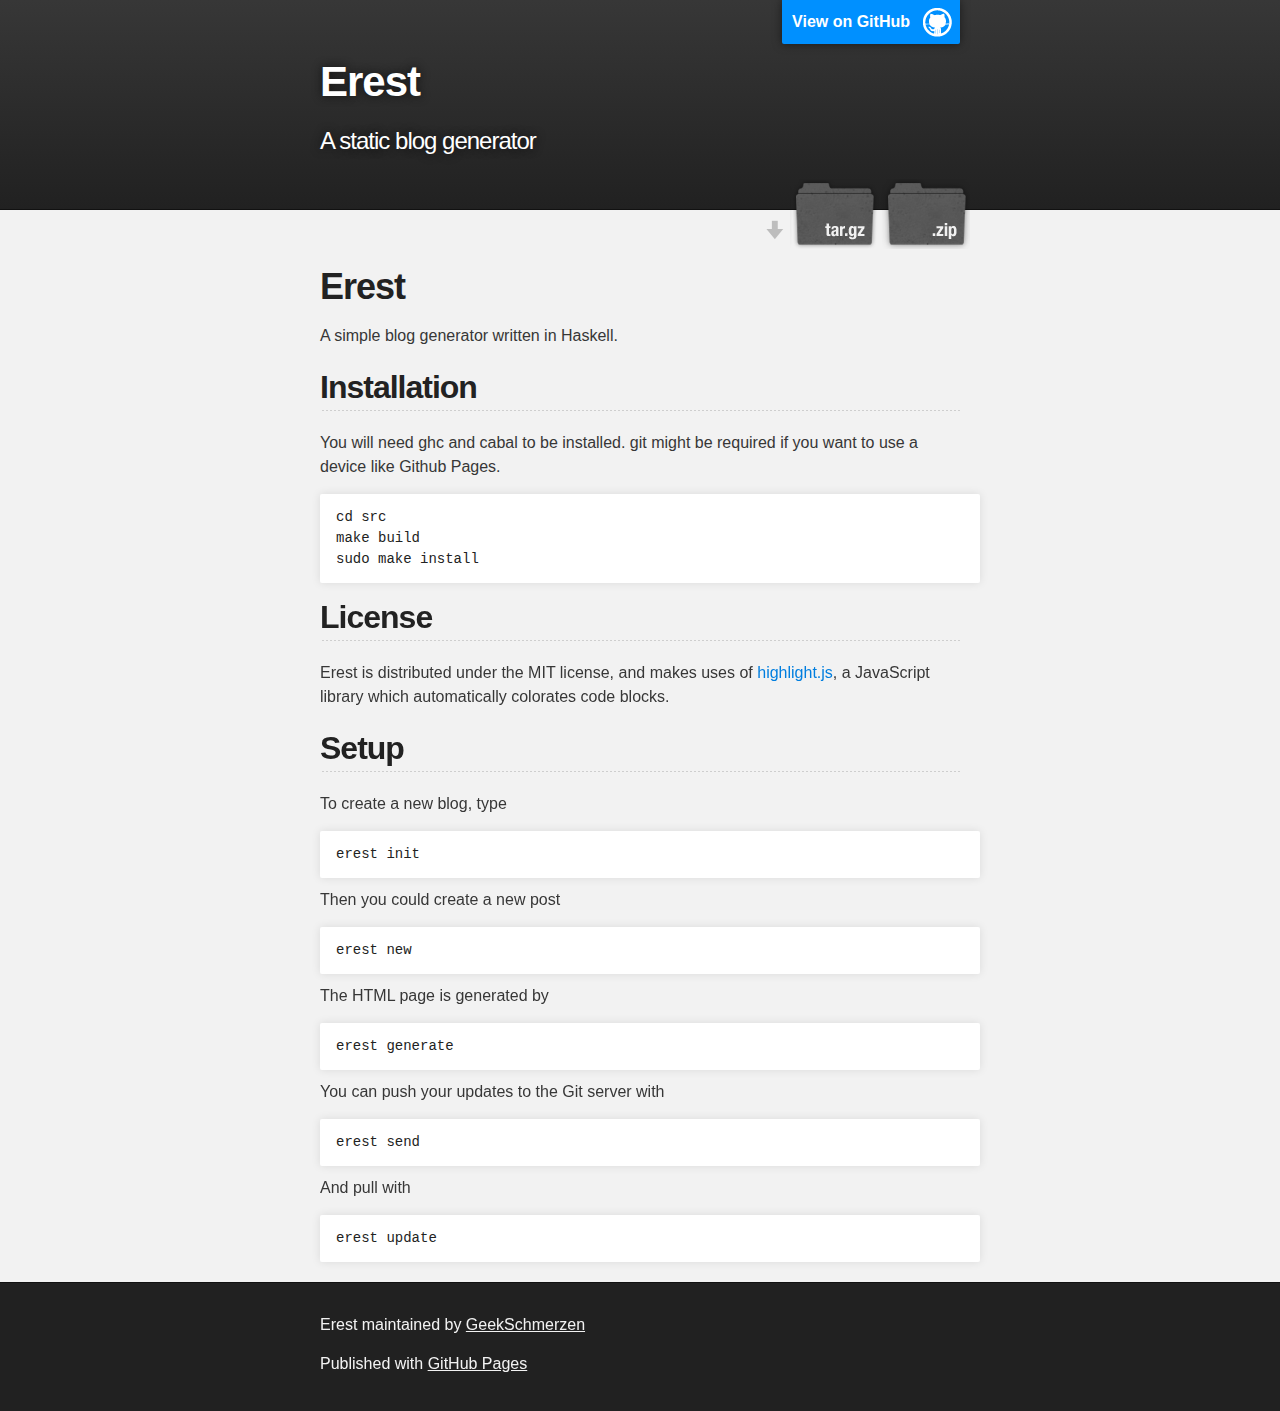
<file: index.html>
<!DOCTYPE html>
<html>

  <head>
    <meta charset='utf-8' />
    <meta http-equiv="X-UA-Compatible" content="chrome=1" />
    <meta name="description" content="Erest : A static blog generator" />

    <link rel="stylesheet" type="text/css" media="screen" href="stylesheets/stylesheet.css">

    <title>Erest</title>
  </head>

  <body>

    <!-- HEADER -->
    <div id="header_wrap" class="outer">
        <header class="inner">
          <a id="forkme_banner" href="https://github.com/GeekSchmerzen/erest">View on GitHub</a>

          <h1 id="project_title">Erest</h1>
          <h2 id="project_tagline">A static blog generator</h2>

            <section id="downloads">
              <a class="zip_download_link" href="https://github.com/GeekSchmerzen/erest/zipball/master">Download this project as a .zip file</a>
              <a class="tar_download_link" href="https://github.com/GeekSchmerzen/erest/tarball/master">Download this project as a tar.gz file</a>
            </section>
        </header>
    </div>

    <!-- MAIN CONTENT -->
    <div id="main_content_wrap" class="outer">
      <section id="main_content" class="inner">
        <h1>
<a name="erest" class="anchor" href="#erest"><span class="octicon octicon-link"></span></a>Erest</h1>

<p>A simple blog generator written in Haskell.</p>

<h2>
<a name="installation" class="anchor" href="#installation"><span class="octicon octicon-link"></span></a>Installation</h2>

<p>You will need ghc and cabal to be installed. git might be required if you want to use a device like Github Pages.</p>

<pre><code>cd src
make build
sudo make install
</code></pre>

<h2>
<a name="license" class="anchor" href="#license"><span class="octicon octicon-link"></span></a>License</h2>

<p>Erest is distributed under the MIT license, and makes uses of <a href="http://softwaremaniacs.org/soft/highlight/en/">highlight.js</a>, a JavaScript library which automatically colorates code blocks.</p>

<h2>
<a name="setup" class="anchor" href="#setup"><span class="octicon octicon-link"></span></a>Setup</h2>

<p>To create a new blog, type</p>

<pre><code>erest init
</code></pre>

<p>Then you could create a new post</p>

<pre><code>erest new
</code></pre>

<p>The HTML page is generated by</p>

<pre><code>erest generate
</code></pre>

<p>You can push your updates to the Git server with</p>

<pre><code>erest send
</code></pre>

<p>And pull with</p>

<pre><code>erest update
</code></pre>
      </section>
    </div>

    <!-- FOOTER  -->
    <div id="footer_wrap" class="outer">
      <footer class="inner">
        <p class="copyright">Erest maintained by <a href="https://github.com/GeekSchmerzen">GeekSchmerzen</a></p>
        <p>Published with <a href="http://pages.github.com">GitHub Pages</a></p>
      </footer>
    </div>

    

  </body>
</html>
</file>
<file: stylesheets/stylesheet.css>
/*******************************************************************************
Slate Theme for GitHub Pages
by Jason Costello, @jsncostello
*******************************************************************************/

@import url(pygment_trac.css);

/*******************************************************************************
MeyerWeb Reset
*******************************************************************************/

html, body, div, span, applet, object, iframe,
h1, h2, h3, h4, h5, h6, p, blockquote, pre,
a, abbr, acronym, address, big, cite, code,
del, dfn, em, img, ins, kbd, q, s, samp,
small, strike, strong, sub, sup, tt, var,
b, u, i, center,
dl, dt, dd, ol, ul, li,
fieldset, form, label, legend,
table, caption, tbody, tfoot, thead, tr, th, td,
article, aside, canvas, details, embed,
figure, figcaption, footer, header, hgroup,
menu, nav, output, ruby, section, summary,
time, mark, audio, video {
  margin: 0;
  padding: 0;
  border: 0;
  font: inherit;
  vertical-align: baseline;
}

/* HTML5 display-role reset for older browsers */
article, aside, details, figcaption, figure,
footer, header, hgroup, menu, nav, section {
  display: block;
}

ol, ul {
  list-style: none;
}

blockquote, q {
}

table {
  border-collapse: collapse;
  border-spacing: 0;
}

/*******************************************************************************
Theme Styles
*******************************************************************************/

body {
  box-sizing: border-box;
  color:#373737;
  background: #212121;
  font-size: 16px;
  font-family: 'Myriad Pro', Calibri, Helvetica, Arial, sans-serif;
  line-height: 1.5;
  -webkit-font-smoothing: antialiased;
}

h1, h2, h3, h4, h5, h6 {
  margin: 10px 0;
  font-weight: 700;
  color:#222222;
  font-family: 'Lucida Grande', 'Calibri', Helvetica, Arial, sans-serif;
  letter-spacing: -1px;
}

h1 {
  font-size: 36px;
  font-weight: 700;
}

h2 {
  padding-bottom: 10px;
  font-size: 32px;
  background: url('../images/bg_hr.png') repeat-x bottom;
}

h3 {
  font-size: 24px;
}

h4 {
  font-size: 21px;
}

h5 {
  font-size: 18px;
}

h6 {
  font-size: 16px;
}

p {
  margin: 10px 0 15px 0;
}

footer p {
  color: #f2f2f2;
}

a {
  text-decoration: none;
  color: #007edf;
  text-shadow: none;

  transition: color 0.5s ease;
  transition: text-shadow 0.5s ease;
  -webkit-transition: color 0.5s ease;
  -webkit-transition: text-shadow 0.5s ease;
  -moz-transition: color 0.5s ease;
  -moz-transition: text-shadow 0.5s ease;
  -o-transition: color 0.5s ease;
  -o-transition: text-shadow 0.5s ease;
  -ms-transition: color 0.5s ease;
  -ms-transition: text-shadow 0.5s ease;
}

a:hover, a:focus {text-decoration: underline;}

footer a {
  color: #F2F2F2;
  text-decoration: underline;
}

em {
  font-style: italic;
}

strong {
  font-weight: bold;
}

img {
  position: relative;
  margin: 0 auto;
  max-width: 739px;
  padding: 5px;
  margin: 10px 0 10px 0;
  border: 1px solid #ebebeb;

  box-shadow: 0 0 5px #ebebeb;
  -webkit-box-shadow: 0 0 5px #ebebeb;
  -moz-box-shadow: 0 0 5px #ebebeb;
  -o-box-shadow: 0 0 5px #ebebeb;
  -ms-box-shadow: 0 0 5px #ebebeb;
}

pre, code {
  width: 100%;
  color: #222;
  background-color: #fff;

  font-family: Monaco, "Bitstream Vera Sans Mono", "Lucida Console", Terminal, monospace;
  font-size: 14px;

  border-radius: 2px;
  -moz-border-radius: 2px;
  -webkit-border-radius: 2px;



}

pre {
  width: 100%;
  padding: 10px;
  box-shadow: 0 0 10px rgba(0,0,0,.1);
  overflow: auto;
}

code {
  padding: 3px;
  margin: 0 3px;
  box-shadow: 0 0 10px rgba(0,0,0,.1);
}

pre code {
  display: block;
  box-shadow: none;
}

blockquote {
  color: #666;
  margin-bottom: 20px;
  padding: 0 0 0 20px;
  border-left: 3px solid #bbb;
}

ul, ol, dl {
  margin-bottom: 15px
}

ul li {
  list-style: inside;
  padding-left: 20px;
}

ol li {
  list-style: decimal inside;
  padding-left: 20px;
}

dl dt {
  font-weight: bold;
}

dl dd {
  padding-left: 20px;
  font-style: italic;
}

dl p {
  padding-left: 20px;
  font-style: italic;
}

hr {
  height: 1px;
  margin-bottom: 5px;
  border: none;
  background: url('../images/bg_hr.png') repeat-x center;
}

table {
  border: 1px solid #373737;
  margin-bottom: 20px;
  text-align: left;
 }

th {
  font-family: 'Lucida Grande', 'Helvetica Neue', Helvetica, Arial, sans-serif;
  padding: 10px;
  background: #373737;
  color: #fff;
 }

td {
  padding: 10px;
  border: 1px solid #373737;
 }

form {
  background: #f2f2f2;
  padding: 20px;
}

/*******************************************************************************
Full-Width Styles
*******************************************************************************/

.outer {
  width: 100%;
}

.inner {
  position: relative;
  max-width: 640px;
  padding: 20px 10px;
  margin: 0 auto;
}

#forkme_banner {
  display: block;
  position: absolute;
  top:0;
  right: 10px;
  z-index: 10;
  padding: 10px 50px 10px 10px;
  color: #fff;
  background: url('../images/blacktocat.png') #0090ff no-repeat 95% 50%;
  font-weight: 700;
  box-shadow: 0 0 10px rgba(0,0,0,.5);
  border-bottom-left-radius: 2px;
  border-bottom-right-radius: 2px;
}

#header_wrap {
  background: #212121;
  background: -moz-linear-gradient(top, #373737, #212121);
  background: -webkit-linear-gradient(top, #373737, #212121);
  background: -ms-linear-gradient(top, #373737, #212121);
  background: -o-linear-gradient(top, #373737, #212121);
  background: linear-gradient(top, #373737, #212121);
}

#header_wrap .inner {
  padding: 50px 10px 30px 10px;
}

#project_title {
  margin: 0;
  color: #fff;
  font-size: 42px;
  font-weight: 700;
  text-shadow: #111 0px 0px 10px;
}

#project_tagline {
  color: #fff;
  font-size: 24px;
  font-weight: 300;
  background: none;
  text-shadow: #111 0px 0px 10px;
}

#downloads {
  position: absolute;
  width: 210px;
  z-index: 10;
  bottom: -40px;
  right: 0;
  height: 70px;
  background: url('../images/icon_download.png') no-repeat 0% 90%;
}

.zip_download_link {
  display: block;
  float: right;
  width: 90px;
  height:70px;
  text-indent: -5000px;
  overflow: hidden;
  background: url(../images/sprite_download.png) no-repeat bottom left;
}

.tar_download_link {
  display: block;
  float: right;
  width: 90px;
  height:70px;
  text-indent: -5000px;
  overflow: hidden;
  background: url(../images/sprite_download.png) no-repeat bottom right;
  margin-left: 10px;
}

.zip_download_link:hover {
  background: url(../images/sprite_download.png) no-repeat top left;
}

.tar_download_link:hover {
  background: url(../images/sprite_download.png) no-repeat top right;
}

#main_content_wrap {
  background: #f2f2f2;
  border-top: 1px solid #111;
  border-bottom: 1px solid #111;
}

#main_content {
  padding-top: 40px;
}

#footer_wrap {
  background: #212121;
}



/*******************************************************************************
Small Device Styles
*******************************************************************************/

@media screen and (max-width: 480px) {
  body {
    font-size:14px;
  }

  #downloads {
    display: none;
  }

  .inner {
    min-width: 320px;
    max-width: 480px;
  }

  #project_title {
  font-size: 32px;
  }

  h1 {
    font-size: 28px;
  }

  h2 {
    font-size: 24px;
  }

  h3 {
    font-size: 21px;
  }

  h4 {
    font-size: 18px;
  }

  h5 {
    font-size: 14px;
  }

  h6 {
    font-size: 12px;
  }

  code, pre {
    min-width: 320px;
    max-width: 480px;
    font-size: 11px;
  }

}
</file>
